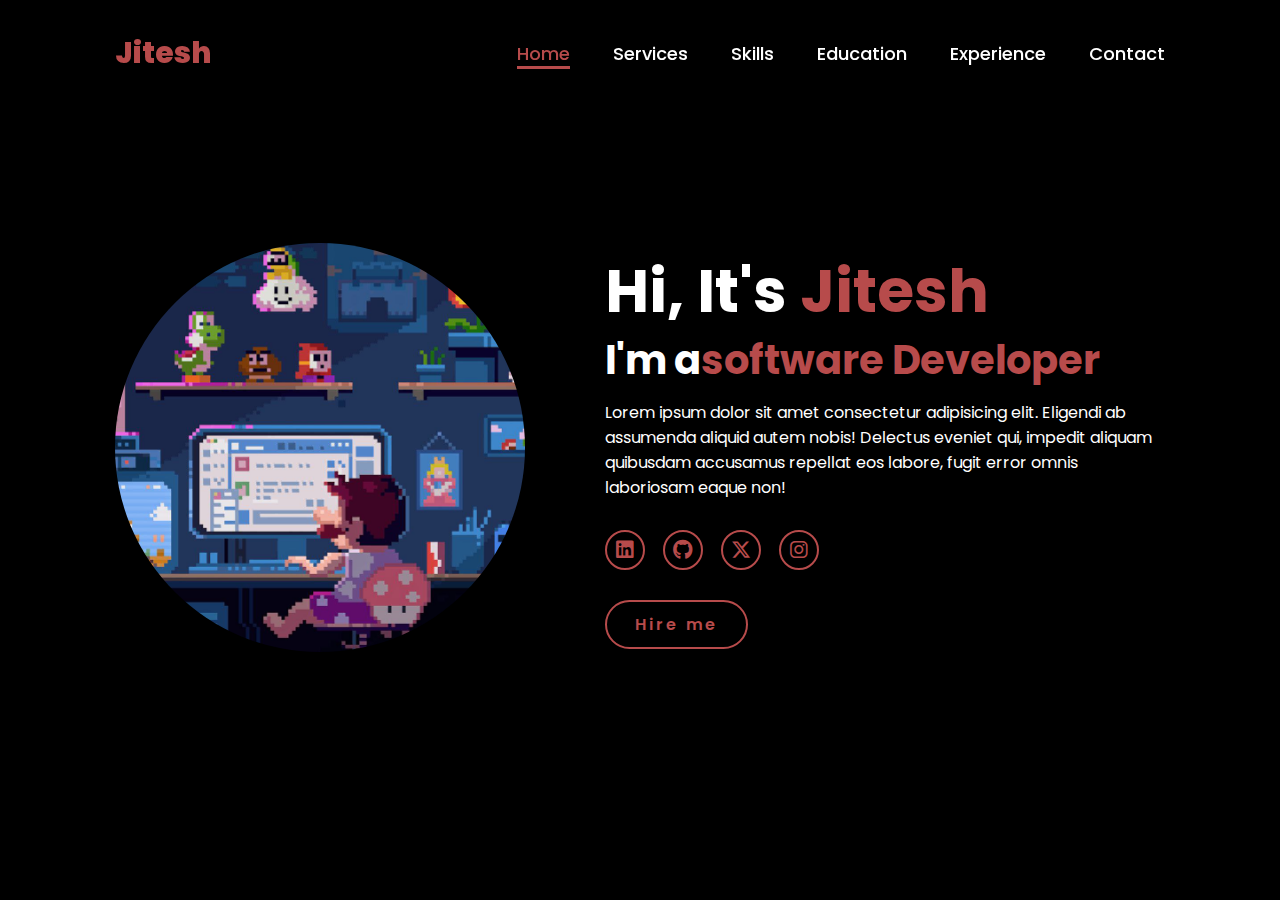
<file: wEEK_0/tried_portfolio/index.html>
<!DOCTYPE html>
<html lang="en">
  <head>
    <meta charset="UTF-8" />
    <meta name="viewport" content="width=device-width, initial-scale=1.0" />
    <link
      rel="stylesheet"
      href="https://cdnjs.cloudflare.com/ajax/libs/font-awesome/6.5.2/css/all.min.css"
    />
    <link rel="stylesheet" href="script.css" />
    <title>Portfolio Website</title>
  </head>
  <body>
    <header>
      <a href="#" class="logo">Jitesh</a>

      <nav>
        <a href="#" class="active">Home</a>
        <a href="#">Services</a>
        <a href="#">Skills</a>
        <a href="#">Education</a>
        <a href="#">Experience</a>
        <a href="#">Contact</a>
      </nav>
    </header>
    <section class="home">
      <div class="home-img">
        <img src="j.jpg" alt="" />
      </div>
      <div class="home-content">
        <h1>Hi, It's <span>Jitesh</span></h1>
        <h3 class="typing-text">I'm a<span></span></h3>
        <p>
          Lorem ipsum dolor sit amet consectetur adipisicing elit. Eligendi ab
          assumenda aliquid autem nobis! Delectus eveniet qui, impedit aliquam
          quibusdam accusamus repellat eos labore, fugit error omnis laboriosam
          eaque non!
        </p>
        <div class="social-icons">
          <a href="#"><i class="fa-brands fa-linkedin"></i></a>
          <a href="#"><i class="fa-brands fa-github"></i></a>
          <a href="#"><i class="fa-brands fa-x-twitter"></i></a>
          <a href="#"><i class="fa-brands fa-instagram"></i></a>
        </div>
        <a href="#" class="btn">Hire me</a>
      </div>
    </section>
  </body>
</html>
</file>
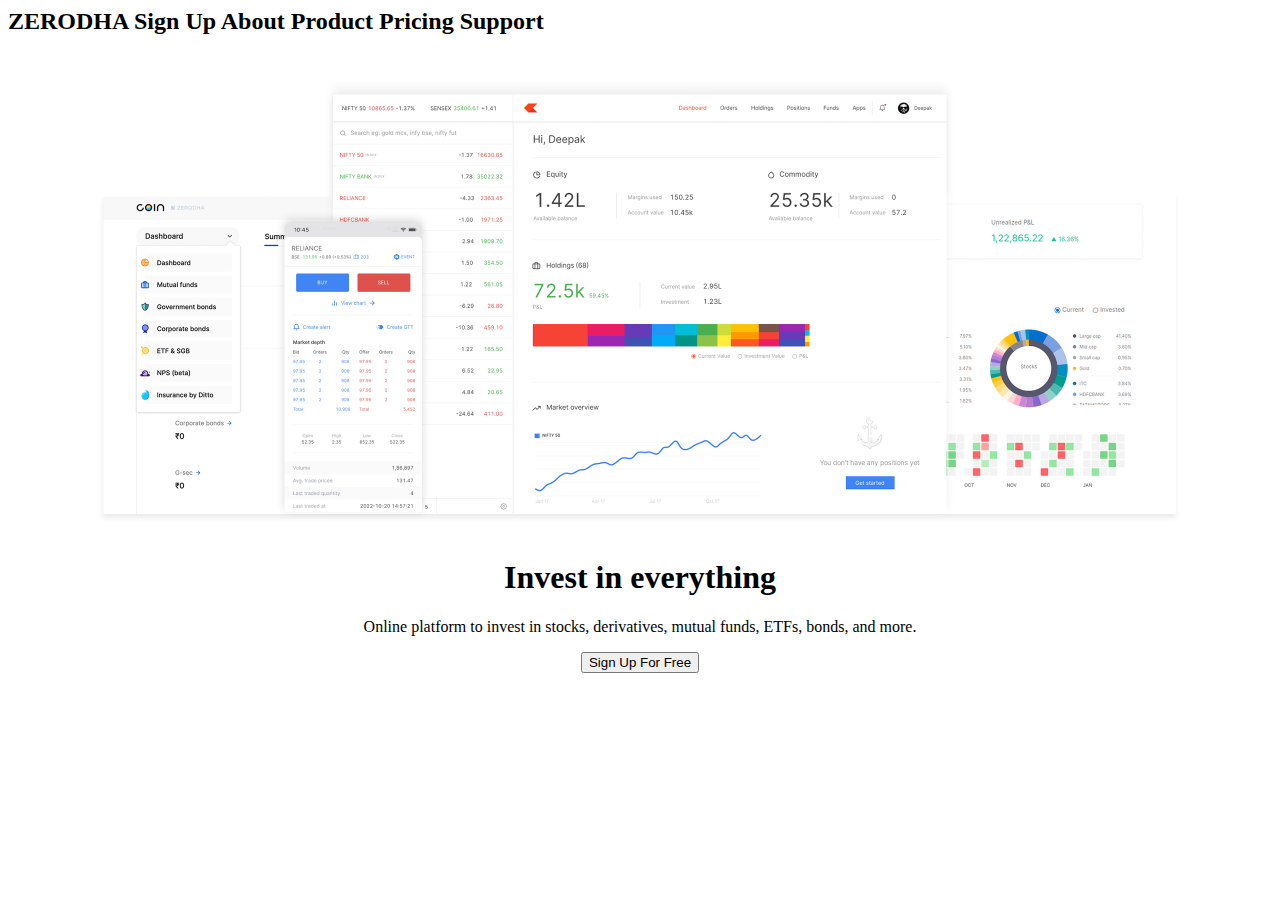
<file: wEEK_0/zerodha.html>
<html>
  <head>
    <title>ZERODHA</title>
    <h2>ZERODHA Sign Up About Product Pricing Support</h2>
    <center><img src="q.png" /></center>
    <center><h1>Invest in everything</h1></center>
    <center>
      <p>
        Online platform to invest in stocks, derivatives, mutual funds, ETFs,
        bonds, and more.
      </p>
    </center>
    <center><button>Sign Up For Free</button></center>
  </head>
</html>
</file>
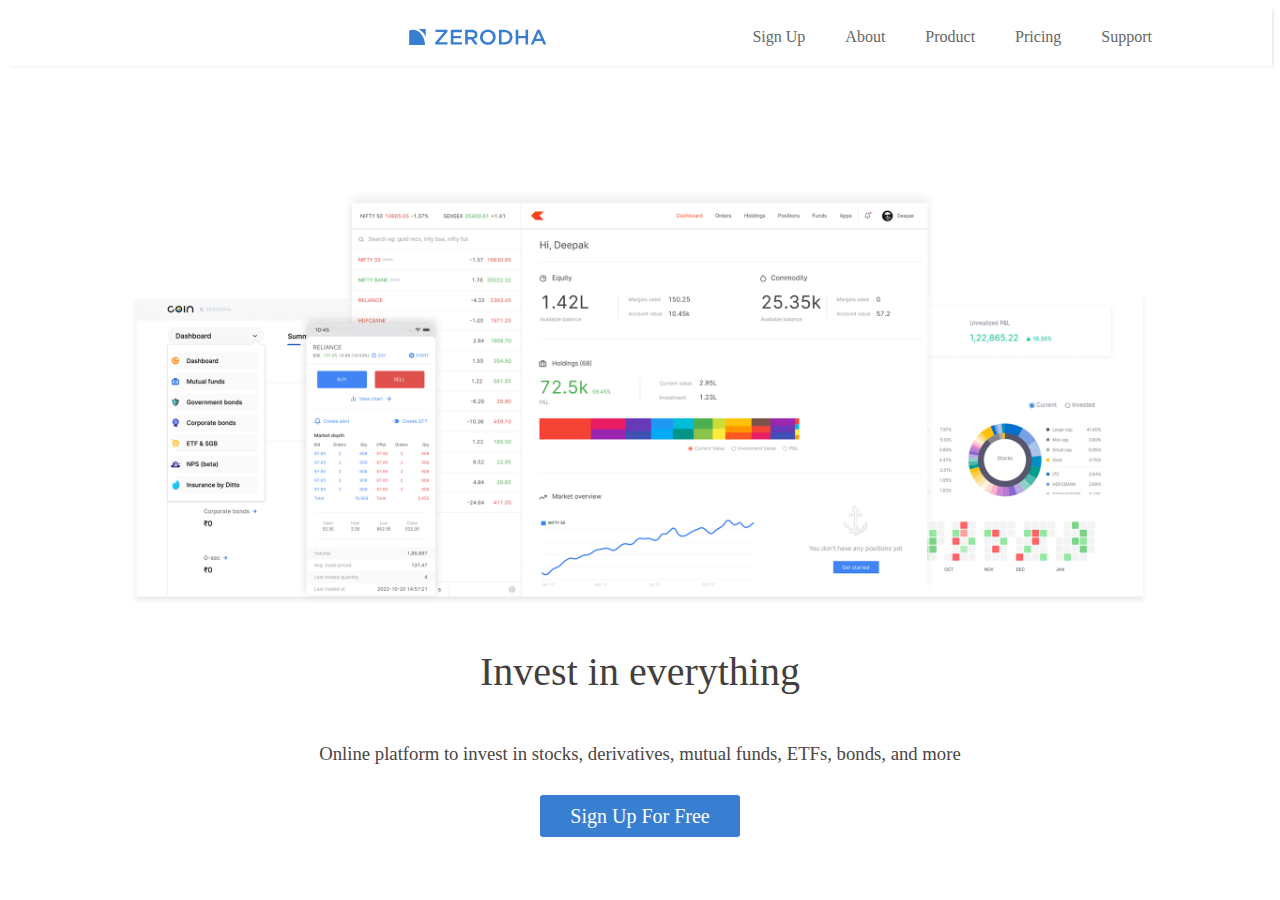
<file: wEEK_0/zerodha_2.html>
<html>
  <head>
    <title>ZERODHA</title>
    <div
      style="
        display: flex;
        justify-content: space-between;
        padding-left: 400px;
        padding-right: 100px;
        box-shadow: 2px 1px 2px #eee;
      "
    >
      <div style="padding-top: 20px; height: 20px">
        <img src="logo.svg" width="140" />
      </div>
      <div style="display: flex">
        <div style="padding: 20px; color: #666; cursor: pointer">Sign Up</div>
        <div style="padding: 20px; color: #666; cursor: pointer">About</div>
        <div style="padding: 20px; color: #666; cursor: pointer">Product</div>
        <div style="padding: 20px; color: #666; cursor: pointer">Pricing</div>
        <div style="padding: 20px; color: #666; cursor: pointer">Support</div>
      </div>
    </div>
    <div style="display: flex; justify-content: center; padding-top: 100px">
      <center><img src="q.png" width="1100px" /></center>
    </div>
    <div
      style="
        display: flex;
        justify-content: center;
        padding-top: 2px;
        color: #443f3f;
        font-size: 20px;
      "
    >
      <h1 style="font-weight: 520">Invest in everything</h1>
    </div>
    <div
      style="
        display: flex;
        justify-content: center;
        padding: 2px;
        color: #4a4545;
      "
    >
      <h3 style="font-weight: 400">
        Online platform to invest in stocks, derivatives, mutual funds, ETFs,
        bonds, and more
      </h3>
    </div>
    <center style="padding-top: 20px">
      <span
        style="
          cursor: pointer;
          background-color: #387ed1;
          padding-left: 30px;
          padding-top: 10px;
          padding-bottom: 10px;
          padding-right: 30px;
          color: white;
          border-radius: 3px;
          font-size: 20px;
        "
      >
        Sign Up For Free
      </span>
    </center>
  </head>
</html>
</file>
<file: wEEK_0/tried_portfolio/script.css>
@import url("https://fonts.googleapis.com/css2?family=Poppins:wght@100;200;300;400;500;600&display=swap");

* {
  margin: 0;
  padding: 0;
  box-sizing: border-box;
  text-decoration: none;
  border: none;
  outline: none;
  font-family: "Poppins", sans-serif;
}

html {
  font-size: 62.5%;
}

body {
  width: 100%;
  height: 100vh;
  overflow-x: hidden;
  background-color: black;
  color: white;
}

header {
  margin-top: 20px;
  position: fixed;
  top: 0;
  left: 0;
  width: 100%;
  padding: 1rem 9%;
  background-color: transparent;
  filter: drop-shadow(10px);
  display: flex;
  justify-content: space-between;
  align-items: center;
  z-index: 100;
}

.logo {
  font-size: 3rem;
  color: #b74b4b;
  font-weight: 800;
  cursor: pointer;
  transition: 0.5s ease;
}

.logo:hover {
  transform: scale(1.1);
}

nav a {
  font-size: 1.8rem;
  color: white;
  margin-left: 4rem;
  font-weight: 500;
  transition: 0.3s ease;
  border-bottom: 3px solid transparent;
}

nav a:hover,
nav a.active {
  color: #b74b4b;
  border-bottom: 3px solid #b74b4b;
}

@media (max-width: 995px) {
  nav {
    position: absolute;
    display: none;
    top: 0;
    right: 0;
    width: 40%;
    border-left: 3px solid #b74b4b;
    border-bottom: 3px solid #b74b4b;
    border-bottom-left-radius: 2rem;
    padding: 1rem solid;
    background-color: #161616;
    border-top: 0.1rem solid rgba(0, 0, 0, 0.1);
  }

  nav.active {
    display: block;
  }

  nav a {
    display: block;
    font-size: 2rem;
    margin: 3rem 0;
  }

  nav a:hover,
  nav a.active {
    padding: 1rem;
    border-radius: 0.5rem;
    border-bottom: 0.5rem solid #b74b4b;
  }
}

section {
  min-height: 100vh;
  padding: 5rem 9% 5rem;
}

.home {
  display: flex;
  justify-content: center;
  align-items: center;
  gap: 8rem;
  background-color: black;
}

.home .home-content h1 {
  font-size: 6rem;
  font-weight: 700;
  line-height: 1.3;
}

span {
  color: #b74b4b;
}

.home-content h3 {
  font-size: 4rem;
  margin-bottom: 1rem;
  font-weight: 700;
}

.home-content p {
  font-size: 1.6rem;
}

.home-img {
  border-radius: 50%;
}

.home-img img {
  position: relative;
  width: 32vw;
  border-radius: 50%;
  box-shadow: 0 0 25px solid #b74b4b;
  cursor: pointer;
  transition: 0.2s linear;
}

.home-img img:hover {
  font-size: 1.8rem;
  font-weight: 500;
}

.social-icons a {
  display: inline-flex;
  justify-content: center;
  align-items: center;
  width: 4rem;
  height: 4rem;
  background-color: transparent;
  border: 0.2rem solid #b74b4b;
  font-size: 2rem;
  border-radius: 50%;
  margin: 3rem 1.5rem 3rem 0;
  transition: 0.3s ease;
  color: #b74b4b;
}

.social-icons a:hover {
  color: black;
  transform: scale(1.3) translateY(-5px);
  background-color: #b74b4b;
  box-shadow: 0 0 25px #b74b4b;
}

.btn {
  display: inline-block;
  padding: 1rem 2.8rem;
  background-color: black;
  border-radius: 4rem;
  font-size: 1.6rem;
  color: #b74b4b;
  letter-spacing: 0.3rem;
  font-weight: 600;
  border: 2px solid #b74b4b;
  transition: 0.3s ease;
  cursor: pointer;
}

.btn:hover {
  transform: scale3d(1.03);
  background-color: #b74b4b;
  color: black;
  box-shadow: 0 0 25px #b74b4b;
}

.typing-text {
  font-size: 34px;
  font-weight: 600;
  min-width: 280px;
}

.typing-text span {
  position: relative;
}

.typing-text span::before {
  content: "software Developer";
  color: #b74b4b;
  animation: words 20s infinite;
}

.typing-text span::after {
  content: "";
  background-color: black;
  position: absolute;
  width: calc(100% + 8px);
  height: 100%;
  border-left: 3px solid black;
  right: -8;
  animation: cursor 0.6s infinite;
}

@keyframes cursor {
  to {
    border-left: 3px solid #b74b4b;
  }
}

@keyframes words {
  0%,
  20% {
    content: " Engineer";
  }
  21%,
  40% {
    content: " Learner";
  }
  41%,
  60% {
    content: " Developer";
  }
  61%,
  80% {
    content: " Contributor";
  }
  81%,
  100% {
    content: " Data Enthusiast";
  }
}

@media (max-width: 1000px) {
  .home {
    gap: 4rem;
  }
}

@media (max-width: 995px) {
  .home {
    flex-direction: column;
    margin: 5rem 4rem;
  }

  .home .home-content h3 {
    font-size: 2.5rem;
  }

  .home-content h1 {
    font-size: 5rem;
  }

  .home-img img {
    width: 70vw;
    margin-top: 4rem;
  }
}
</file>
